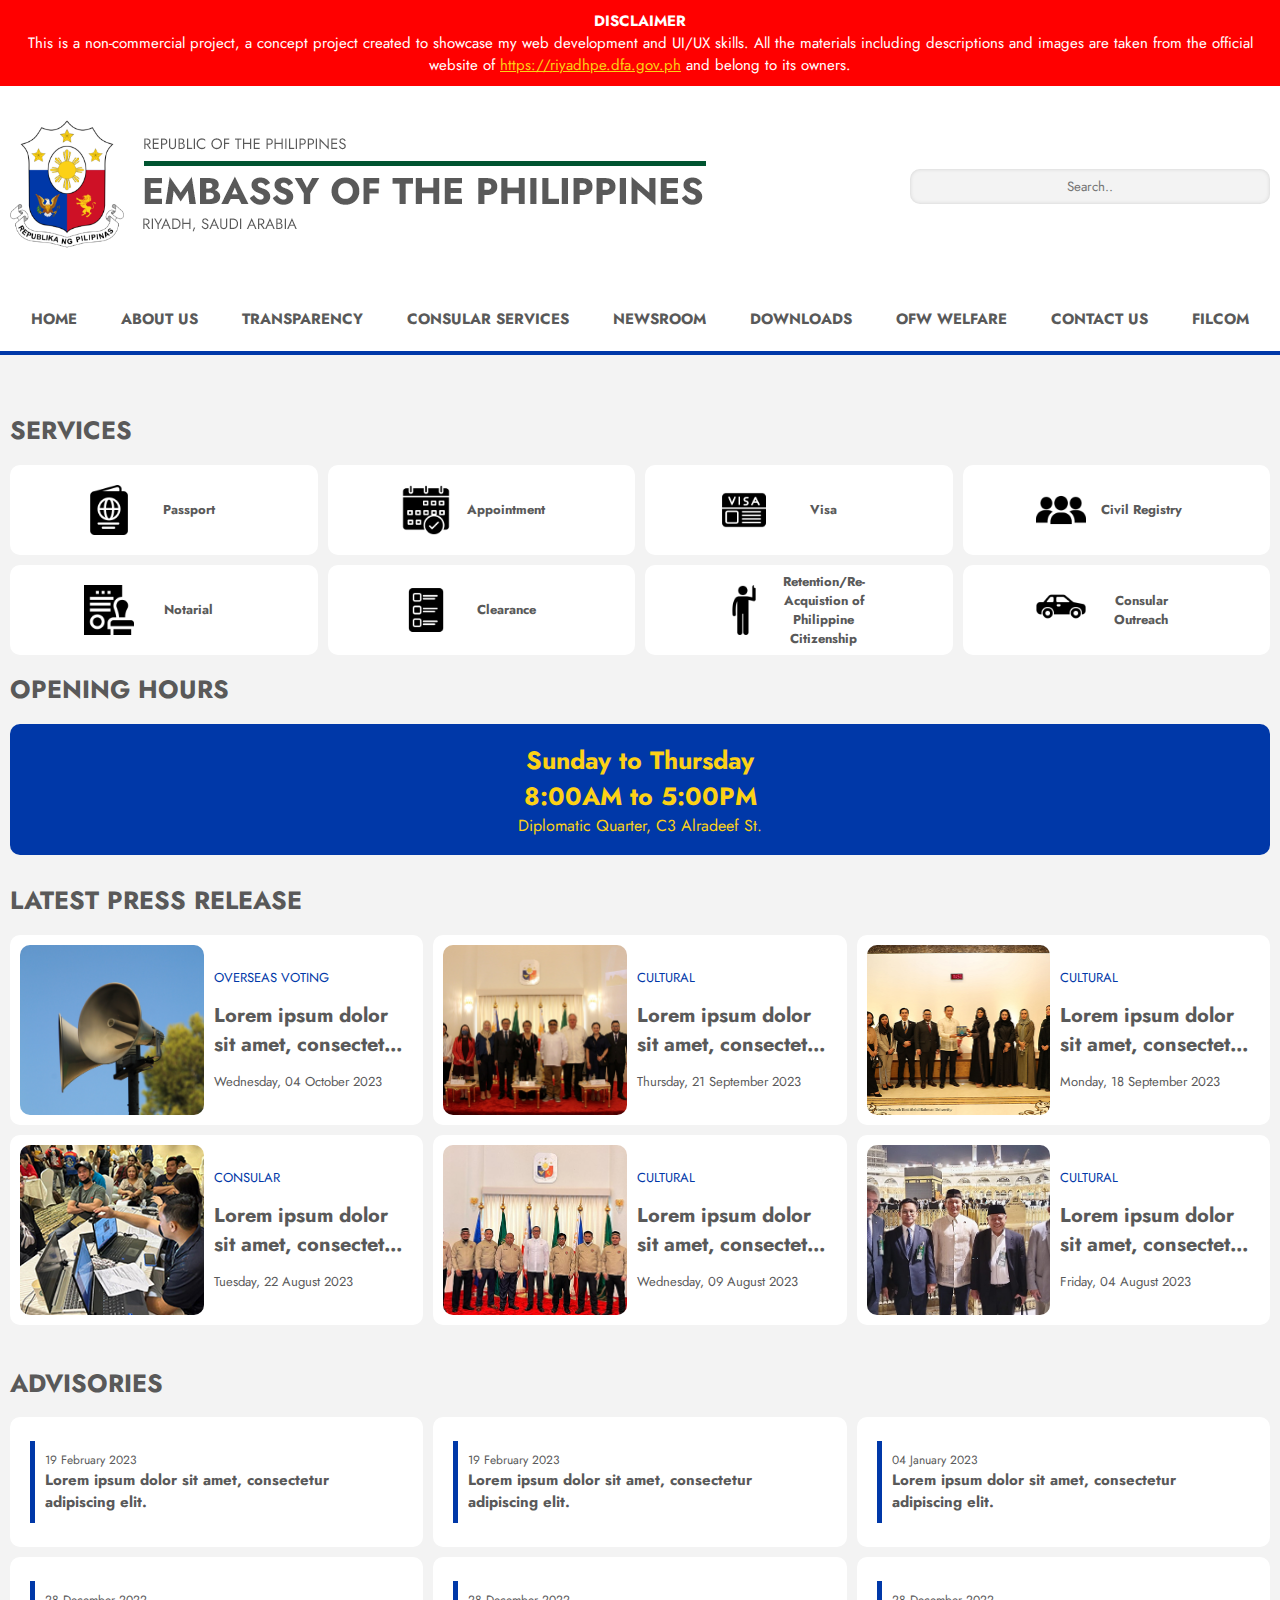
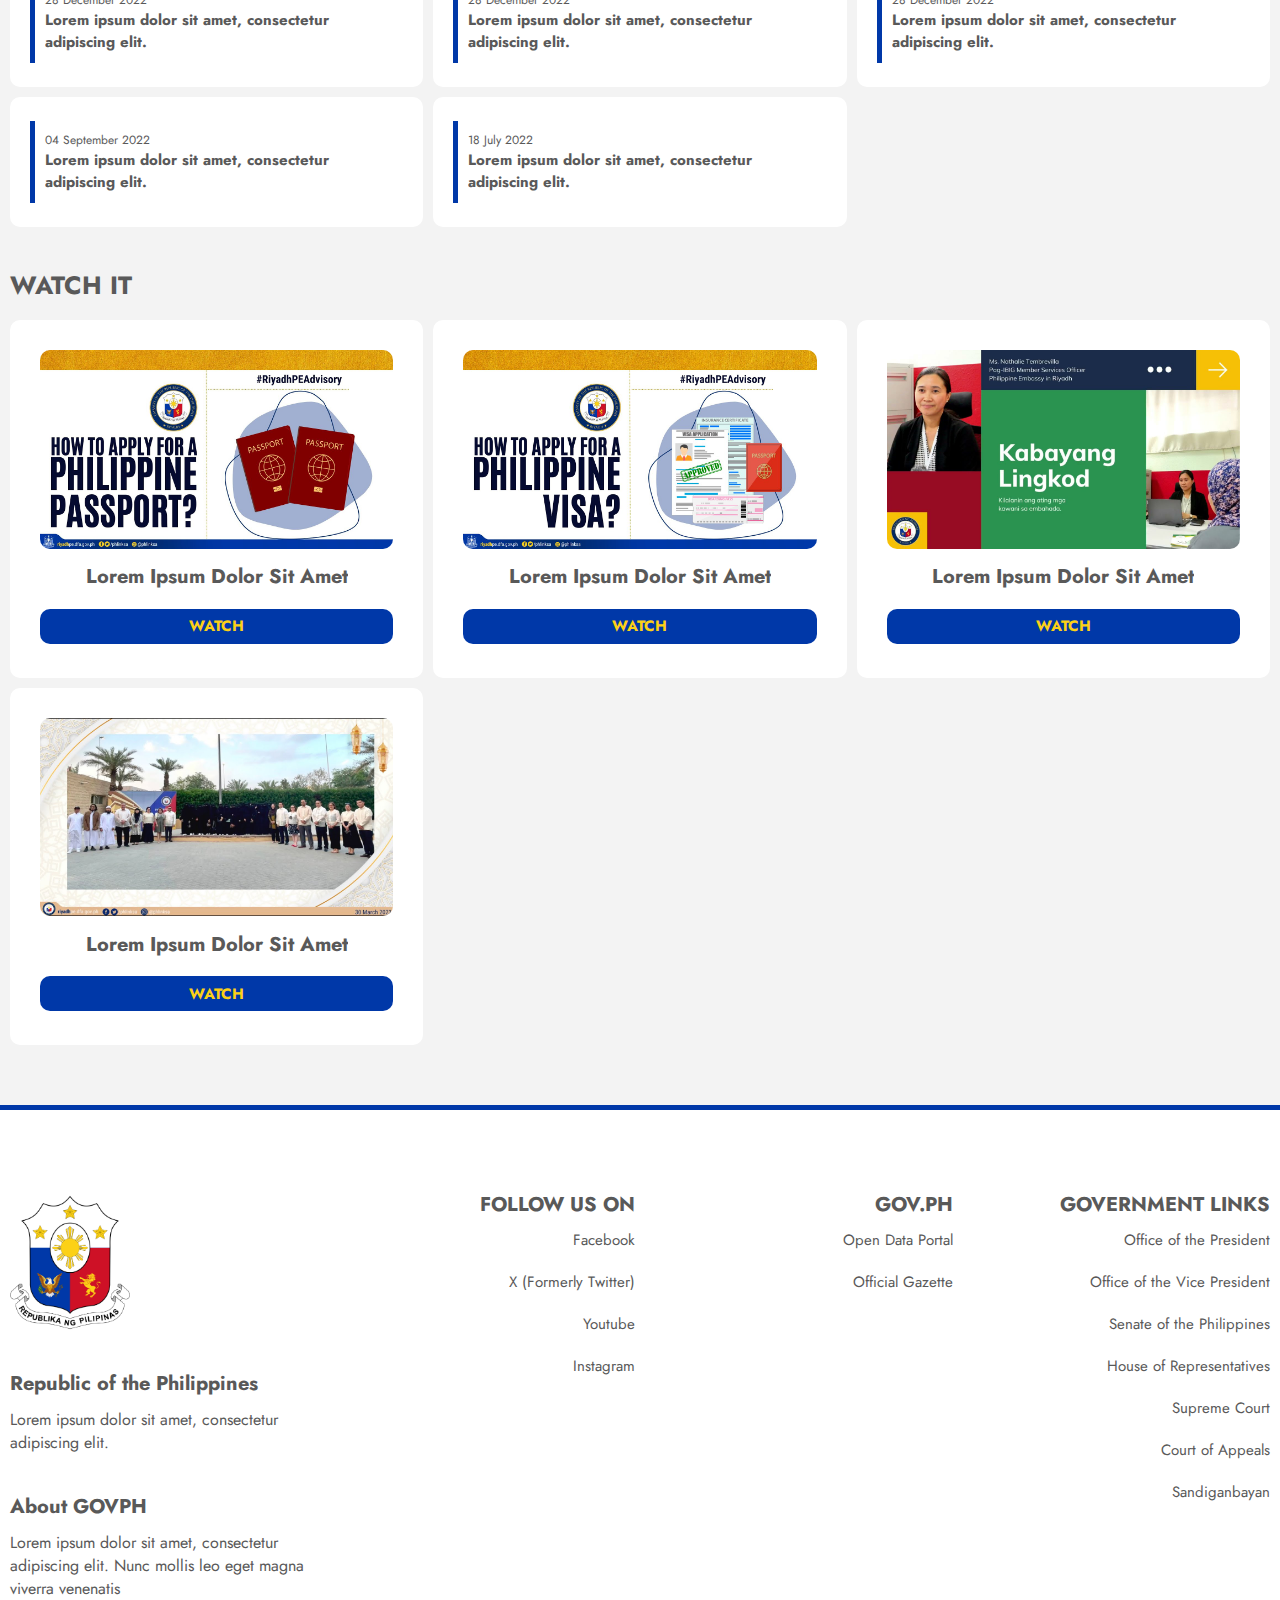
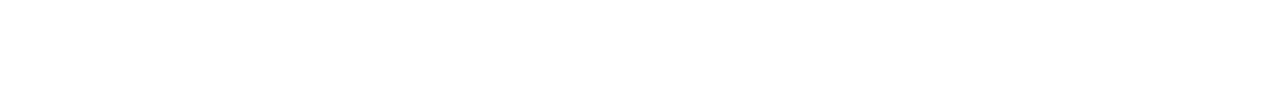
<file: index.html>
<!DOCTYPE html>
<html lang="en">
<head>
    <meta charset="UTF-8">
    <meta name="viewport" content="width=device-width, initial-scale=1">
    <link rel="preconnect" href="https://fonts.googleapis.com">
    <link rel="preconnect" href="https://fonts.gstatic.com" crossorigin>
    <link href="https://fonts.googleapis.com/css2?family=Jost:wght@400;700&display=swap" rel="stylesheet">
    <link rel="stylesheet" href="style/style.css">
    <title>RYPE Concept</title>
</head>
<body>
    <p id="DISCLAIMER"><b>DISCLAIMER</b></br>This is a non-commercial project, a concept project created to showcase my web development and UI/UX skills. All the materials including descriptions and images are taken from the official website of <a href="https://riyadhpe.dfa.gov.ph" target="_blank" rel="noopener noreferrer">https://riyadhpe.dfa.gov.ph</a> and belong to its owners.</p>
    <nav>
        <div class="topnavbar">

               <div class="logo">        
                    <img src="/files/logo/Group 3.png" alt="">
                </div>

                <div class="search">
                    <input type="text" id="txtsearch" name="search" value="" placeholder="Search..">
                </div>

                <div class="mobile-nav">
                    <img src="files/icons/more.png" class="mobile-icon-nav" alt="">
                    <img src="files/icons/search.png" class="mobile-icon-nav" alt="">
                </div>


        </div>

        <div class="botnavbar">
            <ul>                     
                <li>Home</li>
                <li>About Us
                    <ul class="dropdown">
                        <li>Historical Background</li>
                        <li>Organizational Structure</li>
                        <li>PHL National Anthem</li>
                        <li>PHL Foreign Policy</li>
                        <li>PHL Flag Protocol</li>
                        <li>Bilateral Relations</li>
                        <li>Privacy Policy</li>
                    </ul>
                </li>
                <li>Transparency</li>
                <li>Consular Services</li>
                <li>Newsroom</li>
                <li>Downloads</li>
                <li>OFW Welfare</li>
                <li>Contact Us</li>
                <li>FilCom</li>
            </ul>   

        </div>

        <div class="mobile-botnavbar">
            <ul>                     
                <li>Home</li>
                <li>About Us
                    <ul class="dropdown">
                        <li>Historical Background</li>
                        <li>Organizational Structure</li>
                        <li>PHL National Anthem</li>
                        <li>PHL Foreign Policy</li>
                        <li>PHL Flag Protocol</li>
                        <li>Bilateral Relations</li>
                        <li>Privacy Policy</li>
                    </ul>
                </li>
                <li>Transparency</li>
                <li>Consular Services</li>
                <li>Newsroom</li>
                <li>Downloads</li>
                <li>OFW Welfare</li>
                <li>Contact Us</li>
                <li>FilCom</li>
            </ul>   
        </div>
    </nav>

    <div class="content-sec-one">

        <div class="cont-news">
                <h1 class="title-sec">Latest Press Release</h1>
                <div class="news-card-list">
                    
                    <div class="news-card">
                        <div class="left_info">
                            <img src="files/card-images/pic-1.jpg" alt="Item 1">
                        </div>
                        
                        <div class="right_info">
                            <p class="tag">OVERSEAS VOTING</p>
                            <h1>Lorem ipsum dolor sit amet, consectetur adipiscing elit.</h1>
                            <p>Wednesday, 04 October 2023</p>
                        </div>   
                        
                    </div>
                    
                    <div class="news-card">
                        <div class="left_info">
                            <img src="files/card-images/pic-2.jpg" alt="Item 1">
                        </div>
                        
                        <div class="right_info">
                            <a href="pages/news.html">
                            <p class="tag">CULTURAL</p>
                            <h1>Lorem ipsum dolor sit amet, consectetur adipiscing elit.</h1>
                            <p>Thursday, 21 September 2023</p>
                            </a>
                        </div>   
                    </div>
                    
                    <div class="news-card">
                        <div class="left_info">
                            <img src="files/card-images/pic-3.png" alt="Item 1">
                        </div>
                        
                        <div class="right_info">
                            <p class="tag">CULTURAL</p>
                            <h1>Lorem ipsum dolor sit amet, consectetur adipiscing elit.</h1>
                            <p>Monday, 18 September 2023</p>
                        </div>   
                    </div>
                    
                    <div class="news-card">
                        <div class="left_info">
                            <img src="files/card-images/pic-4.png" alt="Item 1">
                        </div>
                                        
                        <div class="right_info">
                            <p class="tag">CONSULAR</p>
                            <h1>Lorem ipsum dolor sit amet, consectetur adipiscing elit.</h1>
                            <p>Tuesday, 22 August 2023</p>
                        </div>   
                    </div>
                    
                    <div class="news-card">
                        <div class="left_info">
                            <img src="files/card-images/pic-5.png" alt="Item 1">
                        </div>
                        
                        <div class="right_info">
                            <p class="tag">CULTURAL</p>
                            <h1>Lorem ipsum dolor sit amet, consectetur adipiscing elit.</h1>
                            <p>Wednesday, 09 August 2023</p>
                        </div>   
                    </div>
                    
                    <div class="news-card">
                        <div class="left_info">
                            <img src="files/card-images/pic-6.png" alt="Item 1">
                        </div>
                                        
                        <div class="right_info">
                            <p class="tag">CULTURAL</p>
                            <h1>Lorem ipsum dolor sit amet, consectetur adipiscing elit.</h1>
                            <p>Friday, 04 August 2023</p>
                        </div>   
                    </div>
                </div>
        </div>
    
        <div class="cont-services">

                <h1 class="title-sec">Services</h1>

                <div class="service-card-list">

                    <div class="service-info">
                        <img src="files/card-icons/passport.png" alt="Item 1">
                        <p>Passport</p>
                    </div>

                    <div class="service-info">
                        <img src="files/card-icons/appointment.png" alt="Item 1">
                        <p>Appointment</p>
                    </div>

                    <div class="service-info">
                        <img src="files/card-icons/visa.png" alt="Item 1">
                        <p>Visa</p>
                    </div>

                    <div class="service-info">
                        <img src="files/card-icons/audience.png" alt="Item 1">
                        <p>Civil Registry</p>
                    </div>

                    <div class="service-info">
                        <img src="files/card-icons/certificate.png" alt="Item 1">
                        <p>Notarial</p>
                    </div>

                    <div class="service-info">
                        <img src="files/card-icons/custom-clearance.png" alt="Item 1">
                        <p>Clearance</p>
                    </div>

                    <div class="service-info">
                        <img src="files/card-icons/honor.png" alt="Item 1">
                        <p>Retention/Re-Acquistion of Philippine Citizenship</p>
                    </div>

                    <div class="service-info">
                        <img src="files/card-icons/car.png" alt="Item 1">
                        <p>Consular Outreach</p>
                    </div>

                </div>

                <h1 class="title-sec">Opening Hours</h1>

                <div class="opening-hrs">
                    <h1>Sunday to Thursday<br>8:00AM to 5:00PM</h1>
                    <p>Diplomatic Quarter, C3 Alradeef St.</p>
                </div>
                
        </div>
        
    </div>

    <div class="content-sec-two">

        <h1 class="title-sec">Advisories</h1>

        <div class="cont-advisories-list">

                <div class="advisories-card">
                    <div class="advisories-info">
                        <p>19 February 2023</p>
                        <h1>Lorem ipsum dolor sit amet, consectetur adipiscing elit.</h1>
                    </div>
                </div>

                <div class="advisories-card">
                    <div class="advisories-info">
                        <p>19 February 2023</p>
                        <h1>Lorem ipsum dolor sit amet, consectetur adipiscing elit.</h1>
                    </div>
                </div>

                <div class="advisories-card">
                    <div class="advisories-info">
                        <p>04 January 2023</p>
                        <h1>Lorem ipsum dolor sit amet, consectetur adipiscing elit.</h1>
                    </div>
                </div>

                <div class="advisories-card">
                    <div class="advisories-info">
                        <p>28 December 2022</p>
                        <h1>Lorem ipsum dolor sit amet, consectetur adipiscing elit.</h1>
                    </div>
                </div>

                <div class="advisories-card">
                    <div class="advisories-info">
                        <p>28 December 2022</p>
                        <h1>Lorem ipsum dolor sit amet, consectetur adipiscing elit.</h1>
                    </div>
                </div>

                <div class="advisories-card">
                    <div class="advisories-info">
                        <p>28 December 2022</p>
                        <h1>Lorem ipsum dolor sit amet, consectetur adipiscing elit.</h1>
                    </div>
                </div>

                <div class="advisories-card">
                    <div class="advisories-info">
                        <p> 04 September 2022</p>
                        <h1>Lorem ipsum dolor sit amet, consectetur adipiscing elit.</h1>
                    </div>
                </div>

                <div class="advisories-card">
                    <div class="advisories-info">
                        <p>18 July 2022</p>
                        <h1>Lorem ipsum dolor sit amet, consectetur adipiscing elit.</h1>
                    </div>
                </div>

        </div>

    </div>

    <div class="content-sec-three">

        <h1 class="title-sec">Watch It</h1>

        <div class="cont-watch-list">

            <div class="watch-card">
                <div class="watch-info">
                    <img src="files/card-images/thumbnail-1.jpg" alt="">
                    <h1>Lorem ipsum dolor sit amet</h1>
                    <button>Watch</button>
                </div>
            </div>

            <div class="watch-card">
                <div class="watch-info">
                    <img src="files/card-images/thumbnail-2.jpg" alt="">
                    <h1>Lorem ipsum dolor sit amet</h1>
                    <button>Watch</button>
                </div>
            </div>

            <div class="watch-card">
                <div class="watch-info">
                    <img src="files/card-images/thumbnail-3.jpg" alt="">
                    <h1>Lorem ipsum dolor sit amet</h1>
                    <button>Watch</button>
                </div>
            </div>

            <div class="watch-card">
                <div class="watch-info">
                    <img src="files/card-images/thumbnail-4.jpg" alt="">
                    <h1>Lorem ipsum dolor sit amet</h1>
                    <button>Watch</button>
                </div>
            </div>
            
        </div>

    </div>

    <footer>
        
        <div class="footer-cont">
            
            <div class="footer-list">

                <div class="footer-info">
                    <img src="files/logo/coa.png" alt="">

                    <p><h1>Republic of the Philippines</h1>
                        <p>Lorem ipsum dolor sit amet, consectetur adipiscing elit.</p></p>
                    <br>
                    <p><h1>About GOVPH</h1>
                        <p>Lorem ipsum dolor sit amet, consectetur adipiscing elit. Nunc mollis leo eget magna viverra venenatis
                            </p></p>

                </div>

                <div class="footer-info">
                    <h2>FOLLOW US ON</h2>
                    <ul>                     
                        <li>Facebook</li>
                        <li>X (Formerly Twitter)</li>
                        <li>Youtube</li>
                        <li>Instagram</li>
                    </ul>  
                </div>

                <div class="footer-info">
                    <h2>GOV.PH</h2>
                    <ul>                     
                        <li>Open Data Portal</li>
                        <li>Official Gazette</li>
                    </ul>  
                </div>

                <div class="footer-info">
                    <h2>GOVERNMENT LINKS</h2>
                    <ul>                     
                        <li>Office of the President</li>
                        <li>Office of the Vice President</li>
                        <li>Senate of the Philippines</li>
                        <li>House of Representatives</li>
                        <li>Supreme Court</li>
                        <li>Court of Appeals</li>
                        <li>Sandiganbayan</li>
                    </ul>  
                </div>

            </div>

        </div>
    </footer>

    <script>
        const btnMobileNav = document.querySelector(".mobile-icon-nav");
        const mobilenav = document.querySelector(".mobile-botnavbar");

        btnMobileNav.addEventListener("click", () => {
            
            mobilenav.classList.toggle("active");
        });
        
    </script>

    <script>    
        window.onscroll = changePos;

        function changePos() {
            var header = document.getElementById("DISCLAIMER");
            var nav = document.getElementsByTagName("nav");
            
            if (window.pageYOffset > 10) {
                header.style.position = "fixed";
                header.style.top = "0";
                header.style.left = "0";
                header.style.width = "100%";
            } else {
                header.style.position = "";
                header.style.top = "";
                header.style.left = "";
                header.style.width = "100%";
            }
        }
    </script>
</body>
</html>
</file>
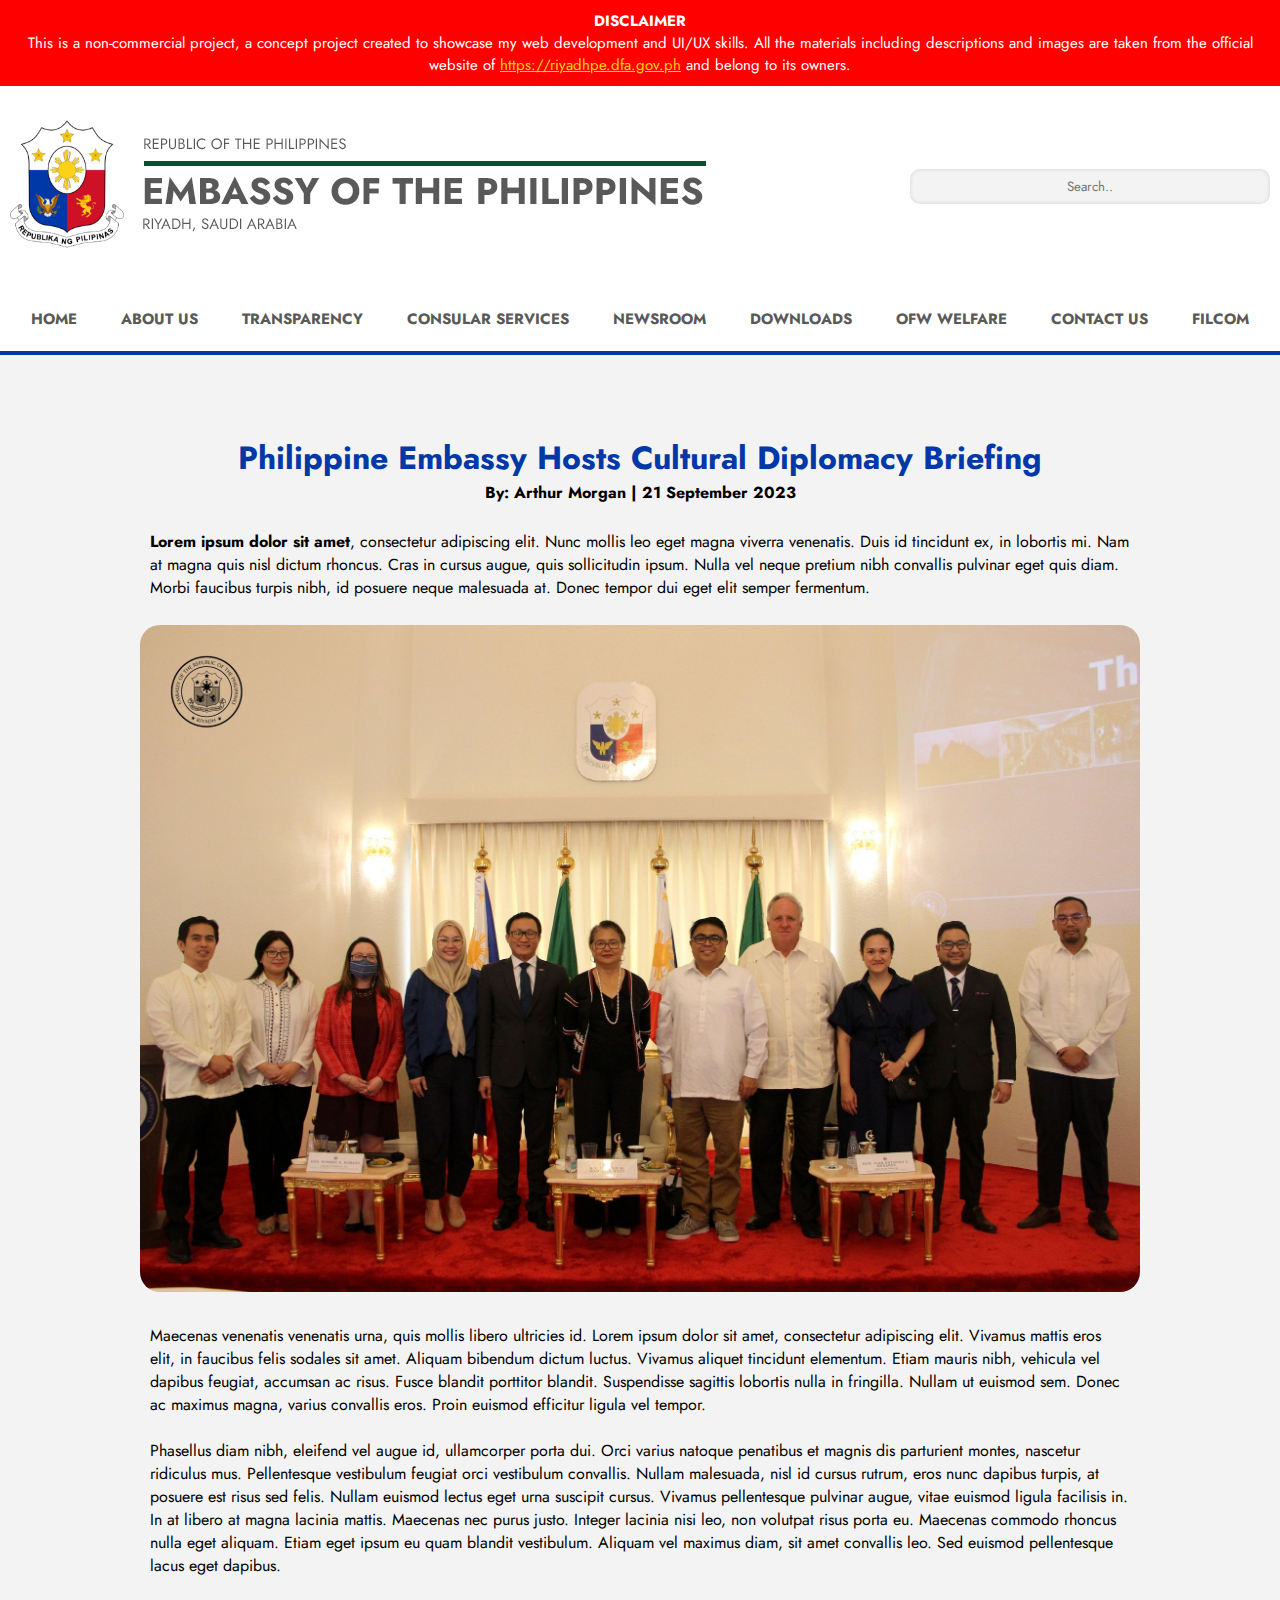
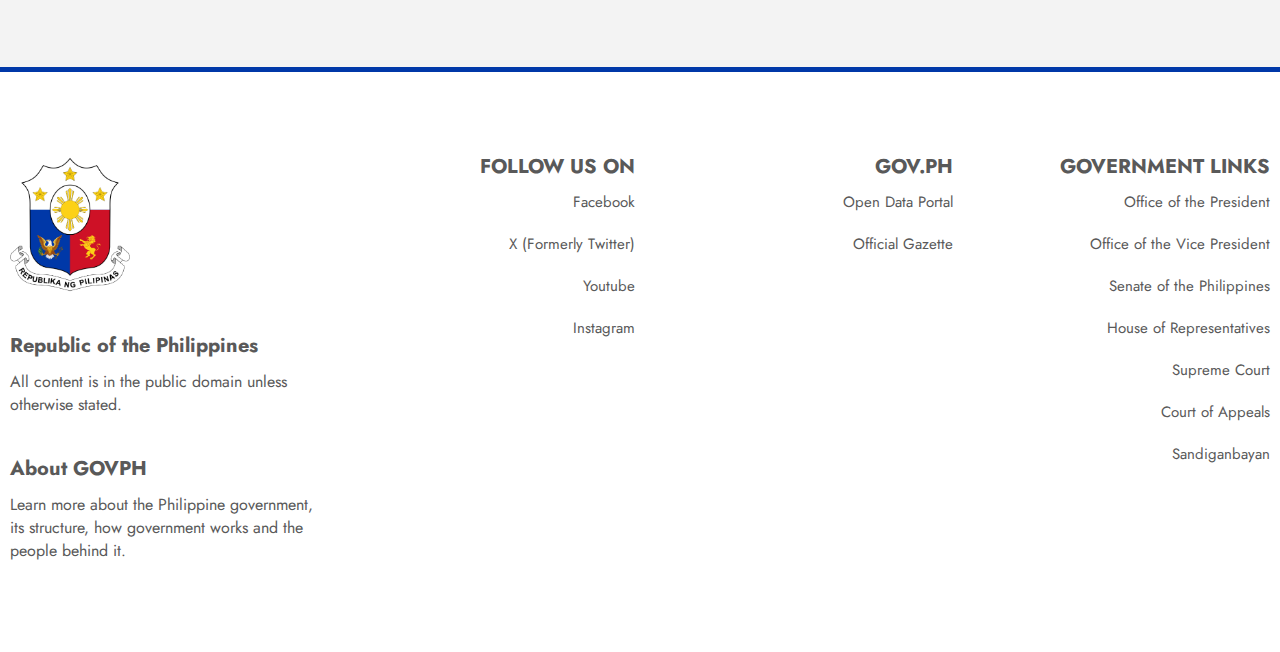
<file: pages/news.html>
<!DOCTYPE html>
<html lang="en">
<head>
    <meta charset="UTF-8">
    <meta name="viewport" content="width=device-width, initial-scale=1">
    <link rel="preconnect" href="https://fonts.googleapis.com">
    <link rel="preconnect" href="https://fonts.gstatic.com" crossorigin>
    <link href="https://fonts.googleapis.com/css2?family=Jost:wght@400;700&display=swap" rel="stylesheet">
    <link rel="stylesheet" href="../style/style.css">
    <title>RYPE Concept</title>
</head>
<body>
    <p id="DISCLAIMER"><b>DISCLAIMER</b></br>This is a non-commercial project, a concept project created to showcase my web development and UI/UX skills. All the materials including descriptions and images are taken from the official website of <a href="https://riyadhpe.dfa.gov.ph" target="_blank" rel="noopener noreferrer">https://riyadhpe.dfa.gov.ph</a> and belong to its owners.</p>
    <nav>
        <div class="topnavbar">

               <div class="logo">        
                    <img src="../files/logo/Group 3.png" alt="">
                </div>

                <div class="search">
                    <input type="text" id="txtsearch" name="search" value="" placeholder="Search..">
                </div>

                <div class="mobile-nav">
                    <img src="../files/icons/more.png" class="mobile-icon-nav" alt="">
                    <img src="../files/icons/search.png" class="mobile-icon-nav" alt="">
                </div>


        </div>

        <div class="botnavbar">
            <ul>                     
                <li><a href="../">Home</a></li>
                <li>About Us
                    <ul class="dropdown">
                        <li>Historical Background</li>
                        <li>Organizational Structure</li>
                        <li>PHL National Anthem</li>
                        <li>PHL Foreign Policy</li>
                        <li>PHL Flag Protocol</li>
                        <li>Bilateral Relations</li>
                        <li>Privacy Policy</li>
                    </ul>
                </li>
                <li>Transparency</li>
                <li>Consular Services</li>
                <li>Newsroom</li>
                <li>Downloads</li>
                <li>OFW Welfare</li>
                <li>Contact Us</li>
                <li>FilCom</li>
            </ul>   

        </div>

        <div class="mobile-botnavbar">
            <ul>                     
                <li>Home</li>
                <li>About Us
                    <ul class="dropdown">
                        <li>Historical Background</li>
                        <li>Organizational Structure</li>
                        <li>PHL National Anthem</li>
                        <li>PHL Foreign Policy</li>
                        <li>PHL Flag Protocol</li>
                        <li>Bilateral Relations</li>
                        <li>Privacy Policy</li>
                    </ul>
                </li>
                <li>Transparency</li>
                <li>Consular Services</li>
                <li>Newsroom</li>
                <li>Downloads</li>
                <li>OFW Welfare</li>
                <li>Contact Us</li>
                <li>FilCom</li>
            </ul>   
        </div>
    </nav>

    <div class="news-content">

        <h1>Philippine Embassy Hosts Cultural Diplomacy Briefing</h1>
        <h4>By: Arthur Morgan | 21 September 2023</h4>
        <p><b>Lorem ipsum dolor sit amet</b>, consectetur adipiscing elit. 
            Nunc mollis leo eget magna viverra venenatis. Duis id tincidunt ex, in lobortis mi. 
            Nam at magna quis nisl dictum rhoncus. Cras in cursus augue, quis sollicitudin ipsum. 
            Nulla vel neque pretium nibh convallis pulvinar eget quis diam. Morbi faucibus turpis nibh, 
            id posuere neque malesuada at. Donec tempor dui eget elit semper fermentum.</p>
        <img src="../files/card-images/pic-2.jpg" alt="">
        <p>Maecenas venenatis venenatis urna, quis mollis libero ultricies id. Lorem ipsum dolor sit amet, 
            consectetur adipiscing elit. Vivamus mattis eros elit, in faucibus felis sodales sit amet. 
            Aliquam bibendum dictum luctus. Vivamus aliquet tincidunt elementum. Etiam mauris nibh, 
            vehicula vel dapibus feugiat, accumsan ac risus. Fusce blandit porttitor blandit. 
            Suspendisse sagittis lobortis nulla in fringilla. Nullam ut euismod sem. 
            Donec ac maximus magna, varius convallis eros. Proin euismod efficitur ligula vel tempor.<br><br>
            Phasellus diam nibh, eleifend vel augue id, ullamcorper porta dui. 
            Orci varius natoque penatibus et magnis dis parturient montes, nascetur ridiculus mus. 
            Pellentesque vestibulum feugiat orci vestibulum convallis. Nullam malesuada, nisl id cursus rutrum, 
            eros nunc dapibus turpis, at posuere est risus sed felis. 
            Nullam euismod lectus eget urna suscipit cursus. Vivamus pellentesque pulvinar augue, 
            vitae euismod ligula facilisis in. In at libero at magna lacinia mattis. 
            Maecenas nec purus justo. Integer lacinia nisi leo, non volutpat risus porta eu.
             Maecenas commodo rhoncus nulla eget aliquam. Etiam eget ipsum eu quam blandit vestibulum.
              Aliquam vel maximus diam, sit amet convallis leo. Sed euismod pellentesque lacus eget dapibus.</p>
    </div>

    <footer>
        
        <div class="footer-cont">
            
            <div class="footer-list">

                <div class="footer-info">
                    <img src="../files/logo/coa.png" alt="">

                    <p><h1>Republic of the Philippines</h1>
                        <p>All content is in the public domain unless otherwise stated.</p></p>
                    <br>
                    <p><h1>About GOVPH</h1>
                        <p>Learn more about the Philippine government, its structure,
                            how government works and the people behind it.</p></p>

                </div>

                <div class="footer-info">
                    <h2>FOLLOW US ON</h2>
                    <ul>                     
                        <li>Facebook</li>
                        <li>X (Formerly Twitter)</li>
                        <li>Youtube</li>
                        <li>Instagram</li>
                    </ul>  
                </div>

                <div class="footer-info">
                    <h2>GOV.PH</h2>
                    <ul>                     
                        <li>Open Data Portal</li>
                        <li>Official Gazette</li>
                    </ul>  
                </div>

                <div class="footer-info">
                    <h2>GOVERNMENT LINKS</h2>
                    <ul>                     
                        <li>Office of the President</li>
                        <li>Office of the Vice President</li>
                        <li>Senate of the Philippines</li>
                        <li>House of Representatives</li>
                        <li>Supreme Court</li>
                        <li>Court of Appeals</li>
                        <li>Sandiganbayan</li>
                    </ul>  
                </div>

            </div>

        </div>
    </footer>

    <script>
        const btnMobileNav = document.querySelector(".mobile-icon-nav");
        const mobilenav = document.querySelector(".mobile-botnavbar");

        btnMobileNav.addEventListener("click", () => {
            
            mobilenav.classList.toggle("active");
        });
        
    </script>

    <script>    
        window.onscroll = changePos;

        function changePos() {
            var header = document.getElementById("DISCLAIMER");
            var nav = document.getElementsByTagName("nav");
            
            if (window.pageYOffset > 10) {
                header.style.position = "fixed";
                header.style.top = "0";
                header.style.left = "0";
                header.style.width = "100%";
            } else {
                header.style.position = "";
                header.style.top = "";
                header.style.left = "";
                header.style.width = "100%";
            }
        }
    </script>
</body>
</html>
</file>
<file: style/style.css>
:root {
  --bg-color: #F3F3F3;
  --wh-color: #FFFFFF;
  --b-color: #0038A8;
  --y-color: #FCD116;
  --text-color: #595959; }

body {
  background-color: var(--bg-color);
  margin: 0 auto; }

#DISCLAIMER {
  background-color: red;
  font-family: 'Jost', sans-serif !important;
  font-size: 15px;
  text-align: center;
  color: white;
  padding: 10px;
  margin: 0; }
  #DISCLAIMER a {
    color: var(--y-color); }
    #DISCLAIMER a a:visited {
      color: var(--y-color); }

nav {
  background-color: var(--wh-color);
  border-bottom: 4px solid var(--b-color);
  margin-bottom: 40px; }
  nav .topnavbar {
    max-width: 1600px;
    margin: 0 auto;
    height: 200px;
    display: flex;
    justify-content: space-between;
    align-items: center; }
    nav .topnavbar .logo img {
      height: 100%;
      width: 100%;
      object-fit: contain; }
    nav .topnavbar .search input[type=text], nav .topnavbar .search select {
      background-color: #F3F3F3;
      font-family: 'Jost', sans-serif;
      width: 360px;
      height: 35px;
      padding: 12px 20px;
      text-align: center;
      margin: 8px 0;
      display: inline-block;
      border-radius: 10px;
      border: 0;
      box-sizing: border-box;
      -webkit-box-shadow: inset 0px 0px 5px -1px rgba(0, 0, 0, 0.2);
      -moz-box-shadow: inset 0px 0px 5px -1px rgba(0, 0, 0, 0.2);
      box-shadow: inset 0px 0px 5px -1px rgba(0, 0, 0, 0.2); }
    nav .topnavbar .search input:focus {
      outline: none; }
    nav .topnavbar .mobile-nav {
      display: none; }
      nav .topnavbar .mobile-nav .mobile-icon-nav {
        width: 25px;
        padding: 0px 10px;
        margin-top: 10px; }
  nav .botnavbar {
    max-width: 1600px;
    margin: 0 auto;
    height: 65px;
    display: flex;
    justify-content: center;
    align-items: center; }
    nav .botnavbar ul {
      text-transform: uppercase;
      list-style: none;
      margin: 0;
      padding: 0;
      color: var(--text-color); }
      nav .botnavbar ul li {
        display: inline-block;
        padding: 0px 20px;
        font-family: 'Jost', sans-serif;
        font-weight: bold;
        font-size: 15px;
        cursor: pointer; }
        nav .botnavbar ul li a {
          text-decoration: none;
          color: var(--text-color); }
          nav .botnavbar ul li a :visited {
            color: var(--text-color); }
        nav .botnavbar ul li ul.dropdown {
          display: inline-block;
          padding-top: 25px;
          position: absolute;
          z-index: 1;
          display: none; }
          nav .botnavbar ul li ul.dropdown li {
            background-color: var(--b-color);
            color: var(--y-color);
            display: block;
            padding: 20px; }
          nav .botnavbar ul li ul.dropdown li:hover {
            background-color: var(--y-color);
            color: var(--b-color); }
          nav .botnavbar ul li ul.dropdown li:last-child {
            border-radius: 0px 0px 10px 10px; }
    nav .botnavbar ul li:hover ul.dropdown {
      display: block; }
  nav .mobile-botnavbar {
    display: none; }

.content-sec-one {
  max-width: 1600px;
  margin: 0 auto;
  display: grid;
  grid-template-columns: 2fr 1fr;
  grid-template-areas: "news services";
  grid-gap: 10px;
  font-family: 'Jost', sans-serif;
  margin-bottom: 40px; }
  .content-sec-one .title-sec {
    text-transform: uppercase;
    font-size: 25px;
    color: var(--text-color); }
  .content-sec-one .cont-news {
    grid-area: news; }
    .content-sec-one .cont-news .news-card-list {
      display: grid;
      grid-template-columns: repeat(auto-fit, minmax(400px, 1fr));
      grid-gap: 10px; }
      .content-sec-one .cont-news .news-card-list .news-card {
        height: 190px;
        border-radius: 10px;
        background-color: var(--wh-color);
        display: flex;
        justify-content: center;
        align-items: center;
        cursor: default; }
        .content-sec-one .cont-news .news-card-list .news-card .left_info {
          margin-left: 10px;
          width: 230px;
          height: 170px; }
          .content-sec-one .cont-news .news-card-list .news-card .left_info img {
            border-radius: 10px;
            height: 100%;
            width: 100%;
            object-fit: cover; }
        .content-sec-one .cont-news .news-card-list .news-card .right_info {
          margin-left: 10px;
          margin-right: 10px;
          width: 250px; }
          .content-sec-one .cont-news .news-card-list .news-card .right_info a {
            text-decoration: none; }
          .content-sec-one .cont-news .news-card-list .news-card .right_info .tag {
            color: var(--b-color); }
          .content-sec-one .cont-news .news-card-list .news-card .right_info p {
            font-family: 'Jost', sans-serif;
            font-size: 13px;
            text-align: left;
            color: var(--text-color); }
          .content-sec-one .cont-news .news-card-list .news-card .right_info h1 {
            object-fit: contain;
            font-size: 20px;
            text-align: left;
            font-weight: bold;
            color: var(--text-color);
            display: -webkit-box;
            -webkit-line-clamp: 2;
            /* number of lines to show */
            line-clamp: 2;
            -webkit-box-orient: vertical;
            overflow: hidden; }
  .content-sec-one .cont-services {
    grid-area: services; }
    .content-sec-one .cont-services .service-card-list {
      display: grid;
      grid-template-columns: repeat(auto-fit, minmax(250px, 1fr));
      grid-gap: 10px;
      cursor: pointer; }
      .content-sec-one .cont-services .service-card-list .service-info {
        height: 90px;
        background-color: var(--wh-color);
        display: flex;
        justify-content: center;
        align-items: center;
        border-radius: 10px; }
        .content-sec-one .cont-services .service-card-list .service-info img {
          height: 50px;
          width: 50px; }
        .content-sec-one .cont-services .service-card-list .service-info p {
          text-align: center;
          width: 110px;
          font-size: 13px;
          font-family: 'Jost', sans-serif;
          font-weight: bold;
          color: var(--text-color); }
    .content-sec-one .cont-services .opening-hrs {
      cursor: default;
      height: 131px;
      width: 100%;
      object-fit: contain;
      border-radius: 10px;
      background-color: var(--b-color);
      display: flex;
      flex-direction: column;
      justify-content: center;
      align-content: center; }
      .content-sec-one .cont-services .opening-hrs h1, .content-sec-one .cont-services .opening-hrs p {
        font-family: 'Jost', sans-serif;
        text-align: center;
        margin: 0;
        color: var(--y-color); }
      .content-sec-one .cont-services .opening-hrs h1 {
        font-size: 25px; }

.content-sec-two {
  max-width: 1600px;
  margin: 0 auto;
  font-family: 'Jost', sans-serif;
  margin-bottom: 40px; }
  .content-sec-two .title-sec {
    text-transform: uppercase;
    font-size: 25px;
    color: var(--text-color); }
  .content-sec-two .cont-advisories-list {
    display: grid;
    grid-template-columns: repeat(auto-fit, minmax(332px, 1fr));
    grid-gap: 10px;
    cursor: pointer; }
    .content-sec-two .cont-advisories-list .advisories-card {
      background-color: var(--wh-color);
      height: 130px;
      display: flex;
      justify-content: center;
      align-items: center;
      border-radius: 10px;
      color: var(--text-color); }
      .content-sec-two .cont-advisories-list .advisories-card .advisories-info {
        border-left: 5px solid var(--b-color);
        padding: 10px;
        width: 100%;
        object-fit: contain;
        margin: 20px; }
        .content-sec-two .cont-advisories-list .advisories-card .advisories-info p {
          margin: 0px;
          font-size: 12px; }
        .content-sec-two .cont-advisories-list .advisories-card .advisories-info h1 {
          margin: 0px;
          font-size: 15px;
          display: -webkit-box;
          -webkit-line-clamp: 2;
          line-clamp: 2;
          -webkit-box-orient: vertical;
          overflow: hidden; }

.content-sec-three {
  max-width: 1600px;
  margin: 0 auto;
  font-family: 'Jost', sans-serif;
  margin-bottom: 60px; }
  .content-sec-three .title-sec {
    text-transform: uppercase;
    font-size: 25px;
    color: var(--text-color); }
  .content-sec-three .cont-watch-list {
    display: grid;
    grid-template-columns: repeat(auto-fit, minmax(332px, 1fr));
    grid-gap: 10px; }
    .content-sec-three .cont-watch-list .watch-card {
      background-color: var(--wh-color);
      border-radius: 10px; }
      .content-sec-three .cont-watch-list .watch-card .watch-info {
        margin: 30px;
        display: flex;
        flex-direction: column;
        justify-content: center;
        align-items: center; }
        .content-sec-three .cont-watch-list .watch-card .watch-info img {
          height: 100%;
          width: 100%;
          object-fit: contain;
          border-radius: 10px; }
        .content-sec-three .cont-watch-list .watch-card .watch-info h1 {
          font-size: 20px;
          display: -webkit-box;
          -webkit-line-clamp: 1;
          line-clamp: 1;
          -webkit-box-orient: vertical;
          overflow: hidden;
          text-align: center;
          text-transform: capitalize;
          color: var(--text-color); }
        .content-sec-three .cont-watch-list .watch-card .watch-info button {
          background-color: var(--b-color);
          border: none;
          color: var(--y-color);
          border-radius: 10px;
          font-family: 'Jost', sans-serif;
          font-weight: bold;
          text-transform: uppercase;
          text-align: center;
          text-decoration: none;
          display: inline-block;
          font-size: 15px;
          margin: 4px 2px;
          cursor: pointer;
          height: 35px;
          width: 100%; }

.news-content {
  max-width: 1000px;
  margin: 0 auto;
  margin-top: 80px;
  margin-bottom: 80px;
  font-family: 'Jost', sans-serif; }
  .news-content img {
    width: 100%;
    border-radius: 20px; }
  .news-content h1, .news-content h4 {
    text-align: center;
    margin: 0; }
  .news-content h1 {
    color: var(--b-color); }
  .news-content p {
    padding: 10px; }

footer {
  background-color: var(--wh-color);
  border-top: 5px solid var(--b-color); }
  footer .footer-cont {
    max-width: 1600px;
    margin: 0 auto; }
    footer .footer-cont .footer-list {
      display: grid;
      grid-template-columns: 1fr 1fr 1fr 1fr;
      grid-gap: 10px;
      padding-top: 80px;
      padding-bottom: 80px;
      grid-auto-rows: auto; }
      footer .footer-cont .footer-list .footer-info img {
        max-width: 120px;
        margin-bottom: 20px; }
      footer .footer-cont .footer-list .footer-info h1, footer .footer-cont .footer-list .footer-info h2, footer .footer-cont .footer-list .footer-info p {
        font-family: 'Jost', sans-serif;
        color: var(--text-color);
        margin: 0px;
        margin-bottom: 10px; }
      footer .footer-cont .footer-list .footer-info h1, footer .footer-cont .footer-list .footer-info h2 {
        font-weight: bold; }
      footer .footer-cont .footer-list .footer-info h1 {
        font-size: 20px; }
      footer .footer-cont .footer-list .footer-info h2 {
        font-size: 20px;
        text-align: right; }
      footer .footer-cont .footer-list .footer-info ul {
        list-style: none;
        margin: 0;
        padding: 0;
        color: var(--text-color);
        text-align: right; }
        footer .footer-cont .footer-list .footer-info ul li {
          margin-bottom: 20px;
          font-family: 'Jost', sans-serif;
          font-size: 15px;
          cursor: pointer; }

@media screen and (max-width: 1599px) {
  nav > .topnavbar, .content-sec-one, .content-sec-two, .content-sec-three, footer > .footer-cont {
    margin-left: 10px;
    margin-right: 10px; }

  .content-sec-one {
    grid-template-columns: 1fr;
    grid-template-rows: 1fr;
    grid-template-areas: "services" "news"; } }
@media screen and (max-width: 1275px) {
  nav .botnavbar ul li {
    font-size: 1.1vw; } }
@media screen and (max-width: 1113px) {
  nav .topnavbar .search {
    display: none; }
  nav .topnavbar .mobile-nav {
    display: block; }
  nav .botnavbar {
    display: none; }
  nav .mobile-botnavbar.active {
    display: block; }
    nav .mobile-botnavbar.active ul {
      text-transform: uppercase;
      list-style: none;
      margin: 0;
      padding-left: 10px;
      color: var(--y-color);
      background-color: var(--b-color);
      overflow: hidden; }
      nav .mobile-botnavbar.active ul li {
        padding: 10px;
        font-family: 'Jost', sans-serif;
        font-weight: bold;
        font-size: 15px;
        cursor: pointer; }
        nav .mobile-botnavbar.active ul li ul.dropdown {
          display: none; }
          nav .mobile-botnavbar.active ul li ul.dropdown li {
            background-color: var(--y-color);
            color: var(--b-color); }
          nav .mobile-botnavbar.active ul li ul.dropdown li:hover {
            background-color: var(--b-color);
            color: var(--y-color); }
    nav .mobile-botnavbar.active ul li:hover > ul {
      max-height: 100%;
      padding: 0;
      padding-top: 15px;
      display: block; } }
@media screen and (max-width: 1000px) {
  .news-content {
    text-align: center; }
    .news-content img {
      width: 95%; } }
@media screen and (max-width: 945px) {
  footer .footer-cont .footer-list {
    display: grid;
    grid-template-columns: 1fr; }
    footer .footer-cont .footer-list .footer-info {
      text-align: center;
      margin-bottom: 20px; }
      footer .footer-cont .footer-list .footer-info h1, footer .footer-cont .footer-list .footer-info h2, footer .footer-cont .footer-list .footer-info p {
        text-align: center; }
      footer .footer-cont .footer-list .footer-info ul li {
        text-align: center; } }
@media screen and (max-width: 870px) {
  nav .topnavbar {
    justify-content: center;
    flex-direction: column; }
    nav .topnavbar .logo {
      margin-top: 30px; }
    nav .topnavbar .mobile-nav {
      margin-bottom: 30px; } }
@media screen and (max-width: 425px) {
  .cont-news {
    grid-area: news; }
    .cont-news .news-card-list {
      grid-template-columns: repeat(auto-fit, minmax(300px, 1fr)) !important;
      grid-template-columns: 1fr; }
      .cont-news .news-card-list .news-card .right_info h1 {
        font-size: 1px; }

  .cont-advisories-list {
    grid-template-columns: repeat(auto-fit, minmax(300px, 1fr)) !important; }

  .cont-watch-list {
    grid-template-columns: repeat(auto-fit, minmax(300px, 1fr)) !important; } }

/*# sourceMappingURL=style.css.map */
</file>
